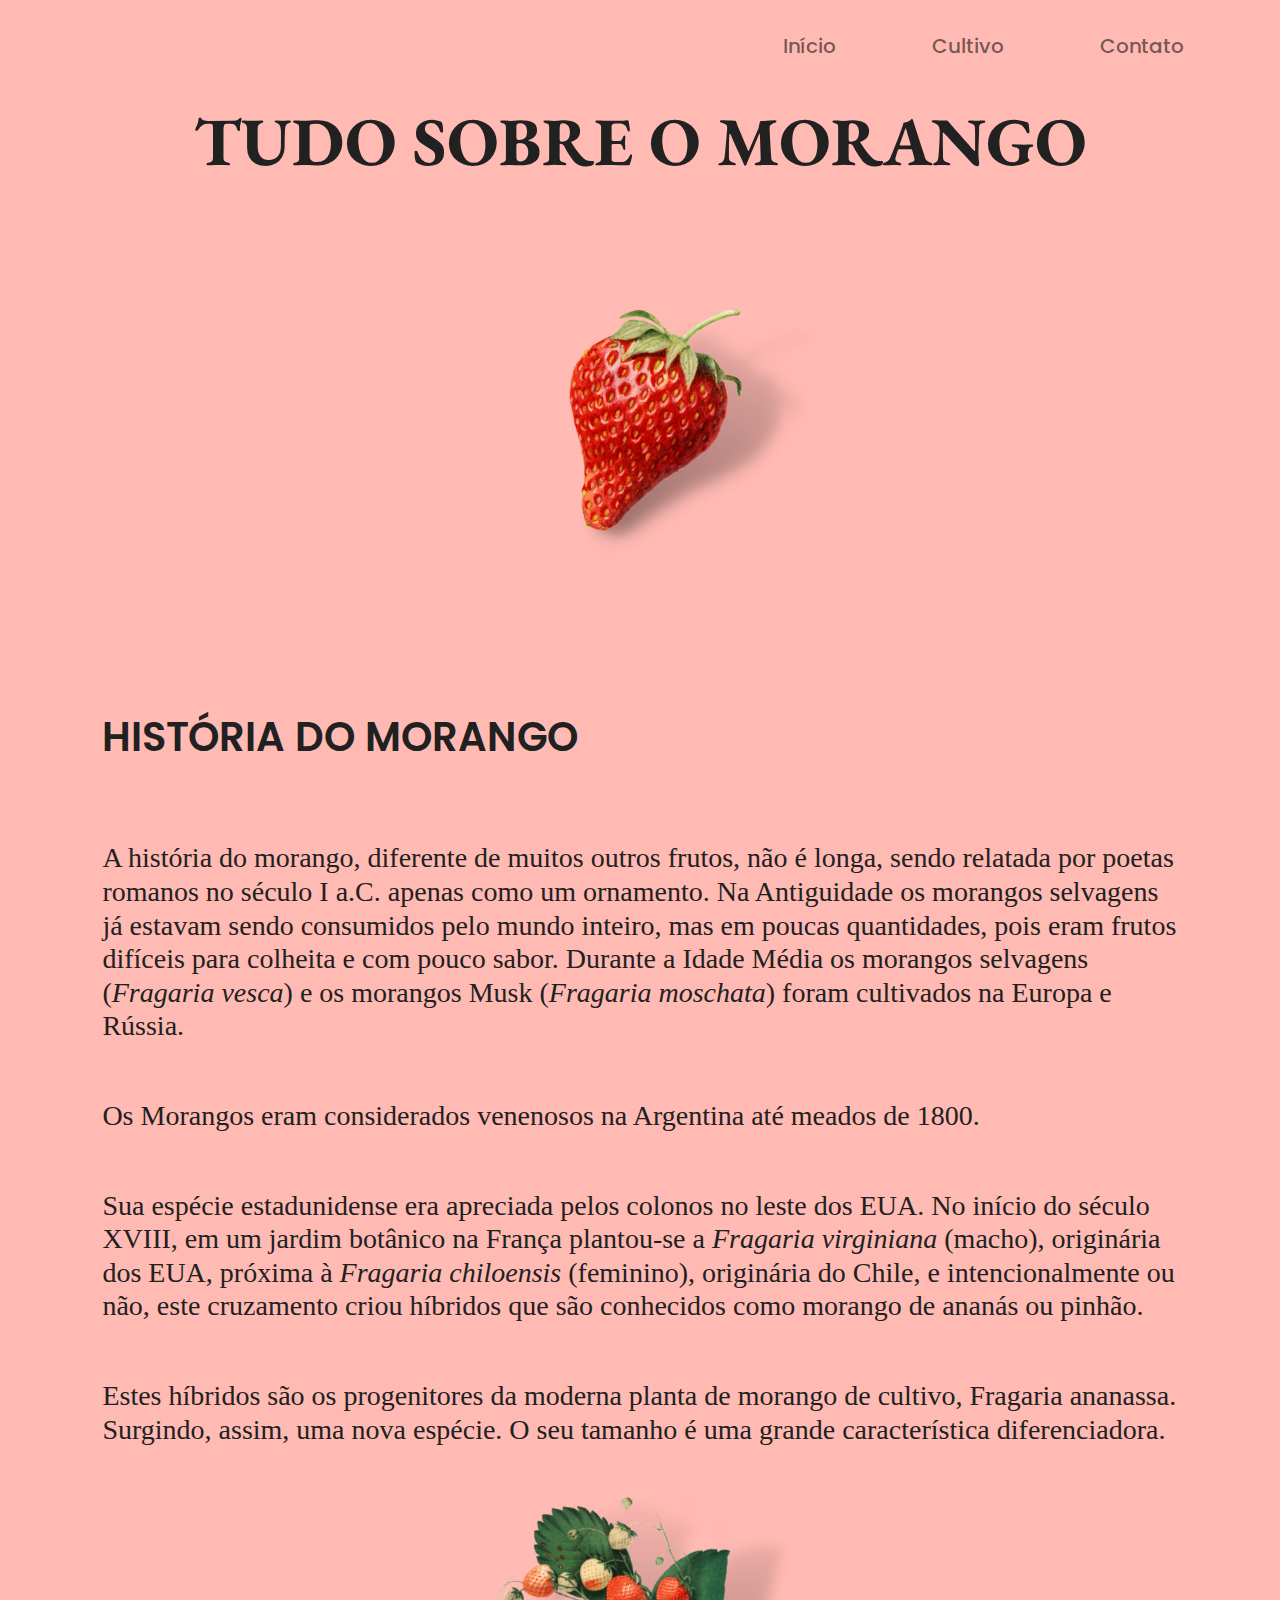
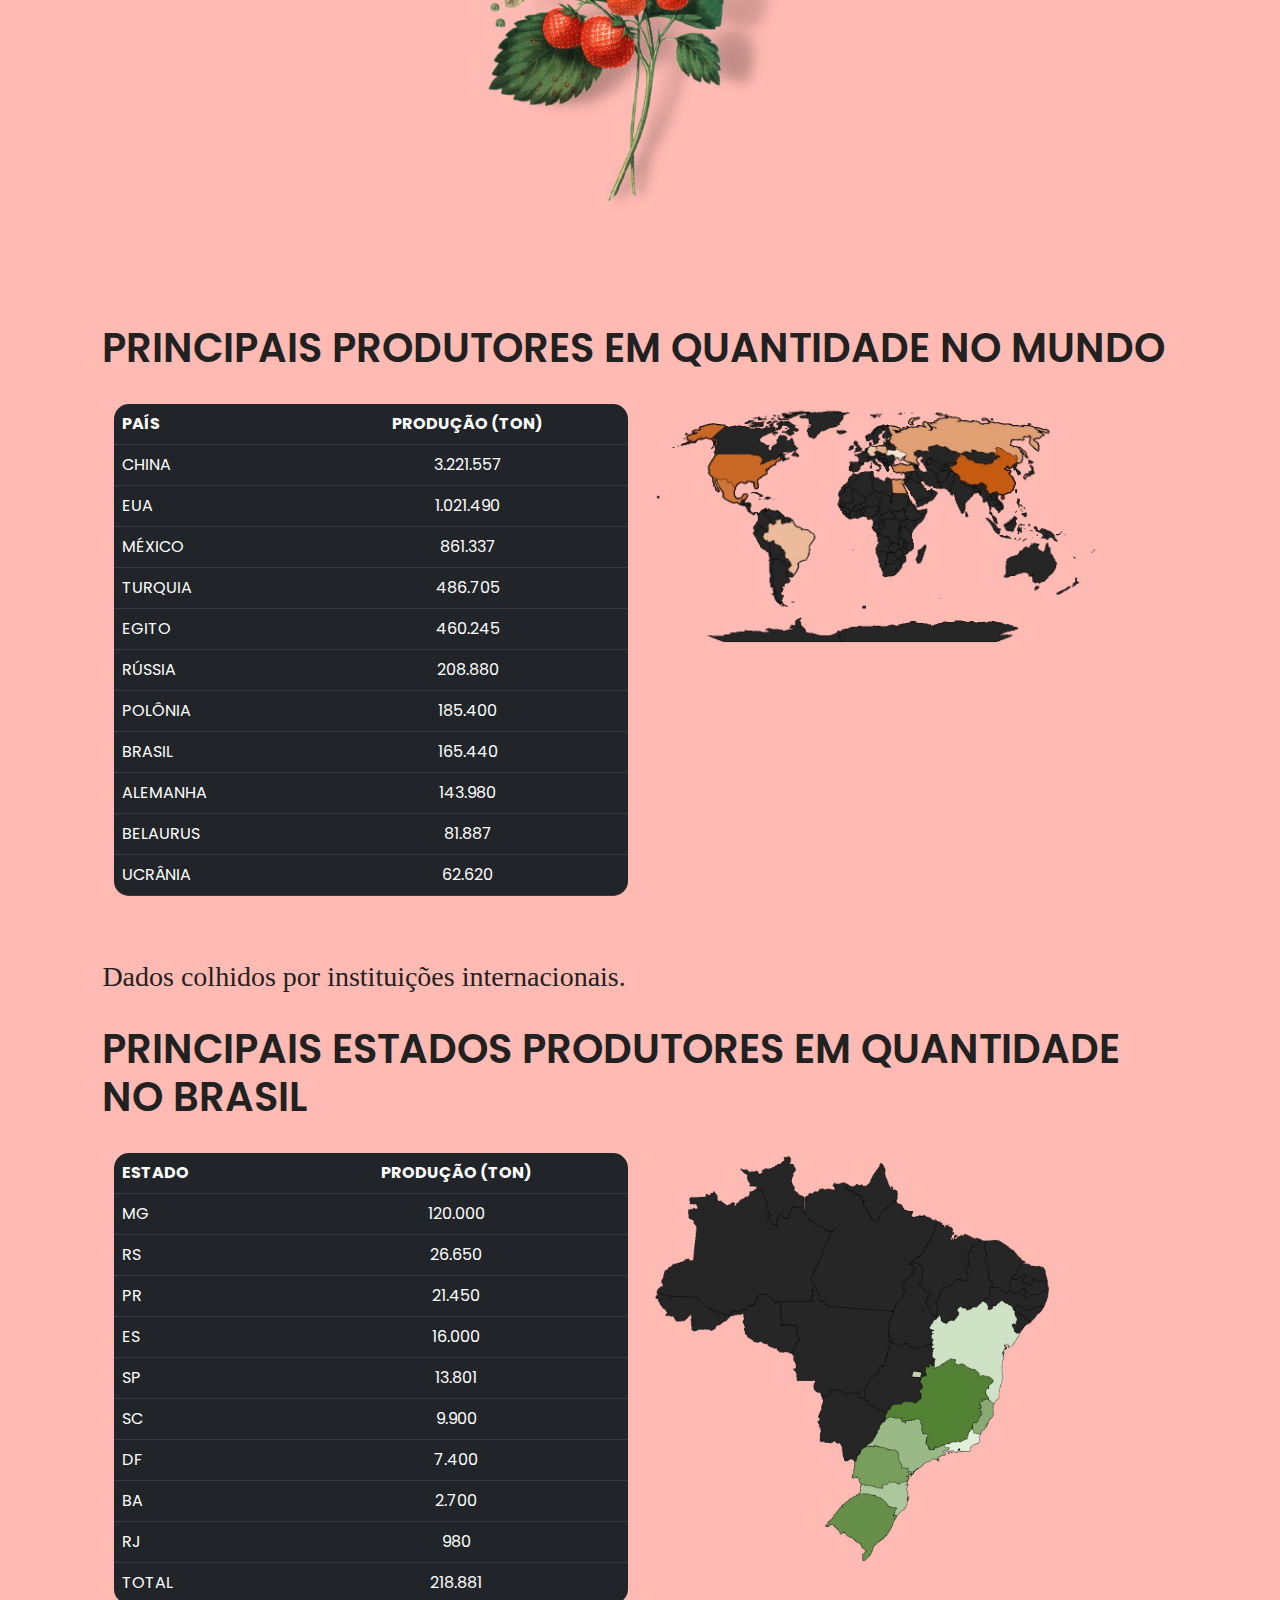
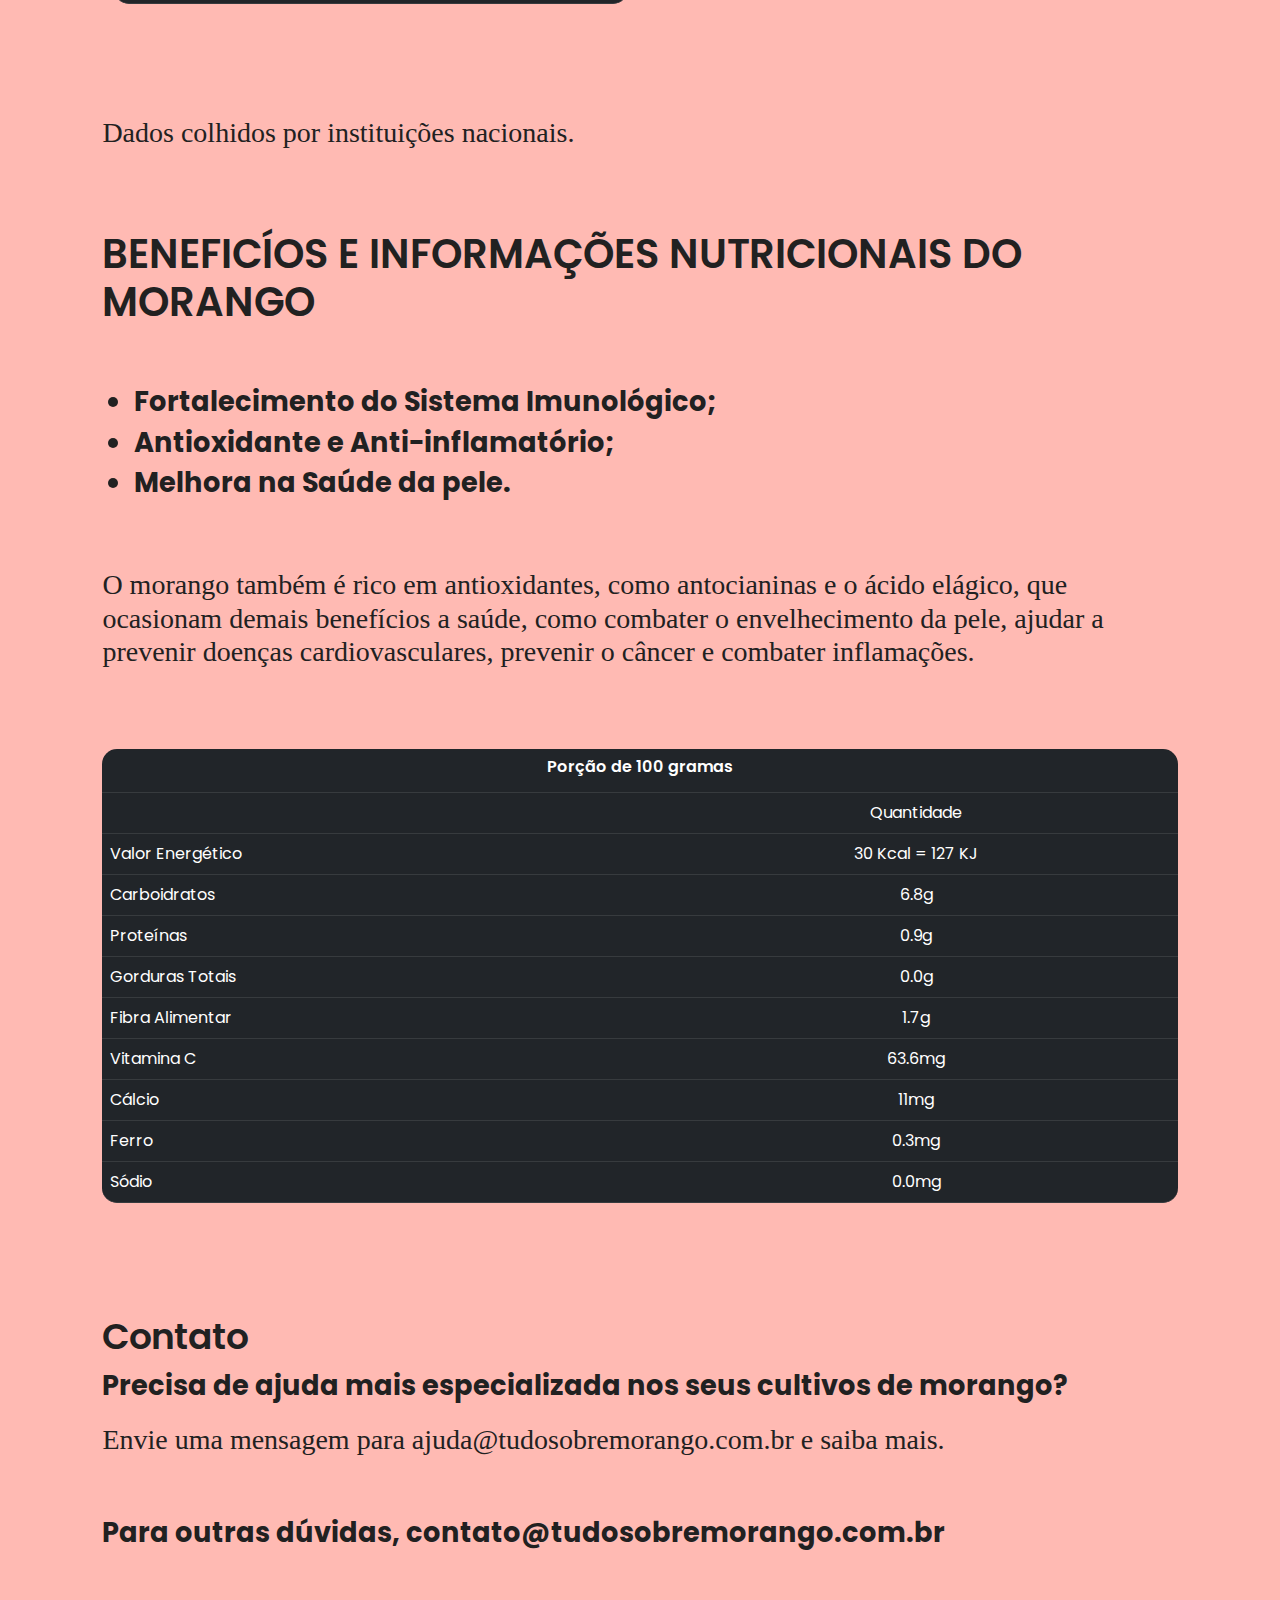
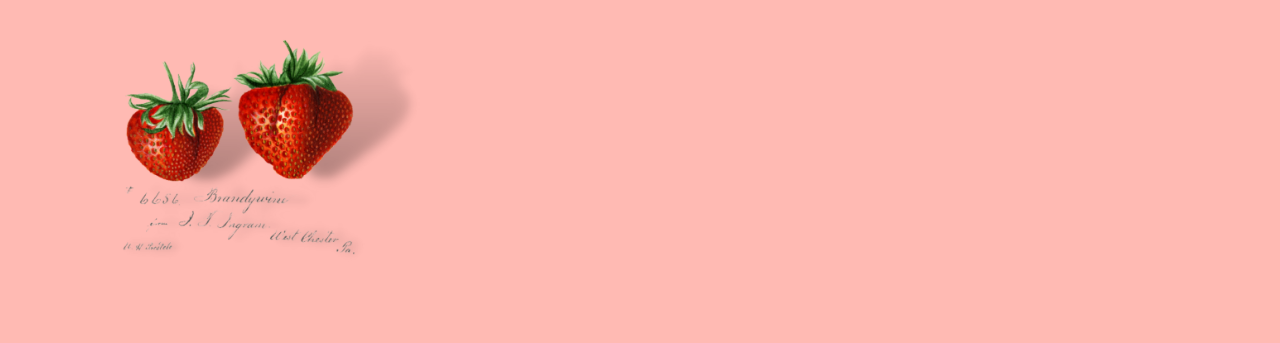
<file: index.html>
<!DOCTYPE html>
<html lang="pt">

<html>
<head>
    <meta charset="UTF-8" />
    <link rel="icon" type="image/x-icon" href="./IMG/favicon.ico">
    <meta name="robots" content="index, follow" />
    <meta name="description" content="Tudo sobre Morangos" />
    <title>Tudo Sobre Morangos</title>
    <link href="./CSS/bootstrap.css" rel="stylesheet">
    <link href="./CSS/my.css" rel="stylesheet">
    <link rel="icon" type="image/x-icon" href="./img/favicon.svg">  
    <link rel="preconnect" href="https://fonts.googleapis.com">
<link rel="preconnect" href="https://fonts.gstatic.com" crossorigin>
</head>
<body>
	<header class='navbar fixed-top navbar-light bg-navbar justify-content-end px-5 flex-md-row'>
	 <div class='d-flex align-items-start mt-3'>
			<ul class='navbar-nav flex-row'>
				
				<!-- Botão Início -->
				<li class='nav-item'>
					<a class='nav-link px-5 h5 mb-0 mt-2' href='index.html' id='btn-inicio'>Início</a>
				</li>
				
				<!-- Botão Cultivo -->
				<li class='nav-item'>
					<a class='nav-link px-5 h5 mb-0 mt-2' href='cultivo.html' id='btn-cultivo'>Cultivo</a>
				</li>
				
				<!-- Botão Contato -->
				<li class='nav-item'>
					<a class='nav-link px-5 h5 mb-0 mt-2' href='#contact' id='btn-contato'>Contato</a>
				</li>

			</ul>
	 </div>
	</header>
	    <br>
      <center>
      <h1 style="font-family:EB Garamond;">TUDO SOBRE O MORANGO</h1>
      <p>
        <img src="./IMG/morangoretro.png"  alt="Morango Retro">
      </p>
  </center>
  <article>
      <h2 id='historia do morango'>HISTÓRIA DO MORANGO</h2>
      <br>
      <p class='pt-5 h3 poppins400'>A história do morango, diferente de muitos outros frutos, não é longa, sendo relatada por poetas romanos no século I a.C. apenas como um ornamento. Na Antiguidade os morangos selvagens já estavam sendo consumidos pelo mundo inteiro, mas em poucas quantidades, pois eram frutos difíceis para colheita e com pouco sabor.  Durante a Idade Média os morangos selvagens (<i>Fragaria vesca</i>) e os morangos Musk (<i>Fragaria moschata</i>) foram cultivados na Europa e Rússia.</p>
      
      <p class='pt-5 h3 poppins400'>Os Morangos eram considerados venenosos na Argentina até meados de 1800.</p>
      
      <p class='pt-5 h3 poppins400'>Sua espécie estadunidense era apreciada pelos colonos no leste dos EUA. No início do século XVIII, em um jardim botânico na França plantou-se a <i>Fragaria virginiana</i> (macho), originária dos EUA, próxima à <i>Fragaria chiloensis</i> (feminino), originária do Chile, e intencionalmente ou não, este cruzamento criou híbridos que são conhecidos como morango de ananás ou pinhão.</p>
      
      <p class='pt-5 h3 poppins400'>Estes híbridos são os progenitores da moderna planta de morango de cultivo, Fragaria ananassa. Surgindo, assim, uma nova espécie. O seu tamanho é uma grande característica diferenciadora.</p>
      <br>
      <center><img src="./IMG/img2.png" style="width: 30%;" class="pb-5"></center>
      <br>	
    </article>
      <br>
  <article>
      <h2 id='principais paises produtores'>PRINCIPAIS PRODUTORES EM QUANTIDADE NO MUNDO</h2>
      <br>
   <div class='container-fluid Foljoss '>
     <div class='row'>
       <div class='col-6'>
        <table class='table table-dark'>
          <tbody>
          <tr>
            <th>PAÍS</th>
            <th class='text-center'>PRODUÇÃO (TON)</th>
          </tr>
          <tr>
            <td>CHINA</td>
            <td class='text-center'>3.221.557</td>
          </tr>
          <tr>
            <td>EUA</td>
            <td class='text-center'>1.021.490</td>
          </tr>
          <tr>
            <td>MÉXICO</td>
            <td class='text-center'>861.337</td>
          </tr>
          <tr>
            <td>TURQUIA</td>
            <td class='text-center'>486.705</td>
          </tr>
          <tr>
            <td>EGITO</td>
            <td class='text-center'>460.245</td>
          </tr>
          <tr>
            <td>RÚSSIA</td>
            <td class='text-center'>208.880</td>
          </tr>
          <tr>
            <td>POLÔNIA</td>
            <td class='text-center'>185.400</td>
          </tr>
          <tr>
            <td>BRASIL</td>
            <td class='text-center'>165.440</td>
          </tr>
          <tr>
            <td>ALEMANHA</td>
            <td class='text-center'>143.980</td>
          </tr>
          <tr>
            <td>BELAURUS</td>
            <td class='text-center'>81.887</td>
          </tr>
          <tr>
            <td>UCRÂNIA</td>
            <td class='text-center'>62.620</td>
          </tr>
          </tbody>
        </table>
       </div>
       <div class='col-6'>
        <img src='./IMG/mundomorango.png' alt='Mapa Mundial do Morango' width="450px">
       </div>
      </div>
   </div>
       <p class='pt-5 h3 poppins400'>Dados colhidos por instituições internacionais.</p>
  </article>
      <br>
  <article>
       <h2 id='principais estados produtores'>PRINCIPAIS ESTADOS PRODUTORES EM QUANTIDADE NO BRASIL</h2>
       <br>
   <div class='container-fluid Foljoss '>
     <div class='row'>
       <div class='col-6'>
        <table class='table table-dark'>
          <tbody>
            <tr>
              <th>ESTADO</th>
              <th class='text-center'>PRODUÇÃO (TON)</th>
            </tr>
            <tr>
              <td>MG</td>
              <td class='text-center'>120.000</td>
            </tr>
            <tr>
              <td>RS</td>
              <td class='text-center'>26.650</td>
            </tr>
            <tr>
              <td>PR</td>
              <td class='text-center'>21.450</td>
            </tr>
            <tr>
              <td>ES</td>
              <td class='text-center'>16.000</td>
            </tr>
            <tr>
              <td>SP</td>
              <td class='text-center'>13.801</td>
            </tr>
            <tr>
              <td>SC</td>
              <td class='text-center'>9.900</td>
            </tr>
            <tr>
              <td>DF</td>
              <td class='text-center'>7.400</td>
            </tr>
            <tr>
              <td>BA</td>
              <td class='text-center'>2.700</td>
            </tr>
            <tr>
              <td>RJ</td>
              <td class='text-center'>980</td>
            </tr>
            <tr>
              <td>TOTAL</td>
              <td class='text-center'>218.881</td>
            </tr>
          </tbody>
        </table>
       </div>
       <div class='col-6'>
        <img src='./IMG/brasilmorango.png' alt='Mapa Brasileiro do Morango' width="400px">
       </div>
     </div>
   </div>
    <br>
    <br>
       <p class='pt-5 h3 poppins400'>Dados colhidos por instituições nacionais.</p>
  </article>
  <article>
      <br>
      <br>
    <br>
			<h2 id='informacao nutricional'>BENEFICÍOS E INFORMAÇÕES NUTRICIONAIS DO MORANGO</h2>
      <br>
      <br>
			<ul>
					<li>Fortalecimento do Sistema Imunológico;</li>
					<li>Antioxidante e Anti-inflamatório;</li>
					<li>Melhora na Saúde da pele.</li>
			</ul>

      <p class='pt-5 h3 poppins400'>O morango também é rico em antioxidantes, como antocianinas e o ácido elágico, que ocasionam demais benefícios a saúde, como combater o envelhecimento da pele, ajudar a prevenir doenças cardiovasculares, prevenir o câncer e combater inflamações.</p>
      <br>
      <br>
    <br>
   <div class='col table-mob'>
			<table class='table table-dark'>
				  <tbody>
					  <tr>
						  <th colspan='2'><h3 class='text-center' style='font-size: 100%'>Porção de 100 gramas</h3></th>
						</tr>
						<tr>
							<td colspan='1'></td>
							<td scope='row' class='text-center'>Quantidade</td>
						</tr>
						<tr>
							<td>Valor Energético</td>
							<td class='text-center'>30 Kcal = 127 KJ</td>
						</tr>
						<tr>
							<td>Carboidratos</td>
							<td class='text-center'>6.8g</td>
						</tr>
						<tr>
							<td>Proteínas</td>
							<td class='text-center'>0.9g</td>
						</tr>
						<tr>
							<td>Gorduras Totais</td>
							<td class='text-center'>0.0g</td>
						</tr>
						<tr>
							<td>Fibra Alimentar</td>
							<td class='text-center'>1.7g</td>
						</tr>
						<tr>
							<td>Vitamina C</td>
							<td class='text-center'>63.6mg</td>
						</tr>
						<tr>
							<td>Cálcio</td>
							<td class='text-center'>11mg</td>
						</tr>
						<tr>
							<td>Ferro</td>
							<td class='text-center'>0.3mg</td>
						</tr>
						<tr>
							<td>Sódio</td>
							<td class='text-center'>0.0mg</td>
						</tr>					
				  </tbody>
			</table>
   </div>
  </article>
  <br>
  <br>
  <br>
  <br>

  <footer>
    <h3 id="contact">Contato</h3>
    <p>Precisa de ajuda mais especializada nos seus cultivos de morango? </p> 
    <p class='h3 poppins400'>Envie uma mensagem para ajuda@tudosobremorango.com.br e saiba mais. </p>
    <br>
    <br>
    <p>Para outras dúvidas, contato@tudosobremorango.com.br</p>
    <img src="./IMG/cont.png" style="width: 30%;" alt="Contato Tudo Sobre Morango" >
    
  </footer>
  <br>

</body>
</html>
</file>
<file: CSS/my.css>
@import url('https://fonts.googleapis.com/css2?family=Poppins:wght@300;400;500display=swap');
@import url('https://fonts.googleapis.com/css2?family=EB+Garamond&display=swap');

:root {
    --pk-color:				#FFBAB3;
    --blk-color:			#212121;
}

body {
  background-color:	var(--pk-color); 
  font-family: 'Poppins', 'sans-serif';
  color: var(--blk-color);
	margin:	6% 8% 0 8%;
}

@media (max-width: 1000px) {
	.Foljoss {
		padding-top: 17px;
	}
	.table-mob {
		width: 100%;
		font-size: 130%;
	}
}

.poppins400 {
	font-family: 'Poppins:400', 'sans-serif';
}

.bg-navbar {
	background-color: var(--pk-color);
}

.button {
    color:	rgb(0, 0, 0);
    padding:	16px 32px;
    text-align:	center;
    display: inline-block;
    font-size: 16px;
    margin: 4px 2px;
    transition-duration:	0.4s;
    cursor:	pointer;
}
  
.button5 {
    background-color: var(--pk-color);
    color:	var(--blk-color);
    border:	1px solid var(--blk-color);
}
  
.button5:hover {
    background-color:	var(--blk-color);
    color:	rgb(61, 61, 61);
}

table {
	border-collapse: separate;
	border-spacing:	0;
}

td{
  	word-wrap: break-word;
}

table tr:last-child td:last-child {
    border-bottom-right-radius:	15px;
}

table tr:last-child td:first-child {
	border-bottom-left-radius:	15px;
}

table tr:first-child th:first-child {
	border-top-left-radius:		15px;
}

table tr:first-child th:last-child {
	border-top-right-radius:	15px;
}

h1{
  font-size: 425%;
  font-weight: bold;
}

h2{
  font-size: 250%;
  font-weight: 600; 
}

h3{
  font-size: 225%;
  font-weight: 600;
}

p{
  font-size: 170%;
  font-weight: 700;
}

ul{
  font-size: 170%;
  font-weight: 700;
}

ol{
  font-size: 170%;
  font-weight: 700;
}

a{
  font-size: 150%;
  font-weight: 700;
}

.dot {
	height:					14px;
	width:					14px;
	display:				inline-block;
	border-color:			#212121;
	border-width:			2px;
	border-style:			solid;
	border-radius:			50%;
}


* {
  box-sizing: border-box;
  margin: 0;
  padding: 0;
}

.container {
  border: 0.3rem;
  display: flex;
  flex-wrap: wrap;
  justify-content: center;
}

.box{
  width: 30rem;
  height: 20rem;
}


:root {
  --bee-width: 200px;
  --bee-height: 100px;
  --bee-scale: 0.5;
  --cube-scale: 0.5;
  --bee-front: url("https://raw.githubusercontent.com/ifariat/3D-CSS-Minecraft-s-Bee/main/front.png");
  --bee-back: url("https://raw.githubusercontent.com/ifariat/3D-CSS-Minecraft-s-Bee/main/back.png");
  --bee-left: url("https://raw.githubusercontent.com/ifariat/3D-CSS-Minecraft-s-Bee/main/left.png");
  --bee-right: url("https://raw.githubusercontent.com/ifariat/3D-CSS-Minecraft-s-Bee/main/right.png");
  --bee-top: url("https://raw.githubusercontent.com/ifariat/3D-CSS-Minecraft-s-Bee/main/top.png");
  --bee-bottom: url("https://raw.githubusercontent.com/ifariat/3D-CSS-Minecraft-s-Bee/main/bottom.png");
  --bee-antenna: url("https://raw.githubusercontent.com/ifariat/3D-CSS-Minecraft-s-Bee/main/antenna.png");
  --bee-wing: url("https://raw.githubusercontent.com/ifariat/3D-CSS-Minecraft-s-Bee/main/wing.png");
  --bee-leg: url("https://raw.githubusercontent.com/ifariat/3D-CSS-Minecraft-s-Bee/main/leg.png");
  --cube-sides: url("https://raw.githubusercontent.com/ifariat/3D-CSS-Minecraft-s-Bee/main/sides.jpg");
  --cube-top: url("https://raw.githubusercontent.com/ifariat/3D-CSS-Minecraft-s-Bee/main/top.jpg");
  --cube-bottom: url("https://raw.githubusercontent.com/ifariat/3D-CSS-Minecraft-s-Bee/main/bottom.jpg");
  --rose: url("https://raw.githubusercontent.com/ifariat/3D-CSS-Minecraft-s-Bee/main/rose.png");
  --grass: url("https://raw.githubusercontent.com/ifariat/3D-CSS-Minecraft-s-Bee/main/grass.png");
}


.scene {
  perspective: 700px;
  transform-style: preserve-3d;
  width: 100%;
  display: flex;
  overflow: hidden;
  justify-content: center;
  flex-direction: column;
  align-items: center;
}

.bee {
  width: 400px;
  height: 400px;
  position: relative;
  transform-style: preserve-3d;
  display: flex;
  justify-content: center;
  align-items: center;
  transform-origin: top;
  animation: shake 8s linear infinite;
  bottom: -10px;
}
.bee_face {
  position: absolute;
  width: 280px;
  height: 200px;
  display: flex;
  justify-content: center;
  align-items: center;
  font-size: 30px;
  filter: saturate(1.2);
}
.bee_face.top {
  background: var(--bee-top) center / cover no-repeat;
  transform: translateY(-100px) rotateX(90deg) rotateZ(90deg);
  box-shadow: inset 0 0 70px 0px rgb(0 0 0 / 70%);
}
.bee_face.bottom {
  background: var(--bee-bottom) center / cover no-repeat;
  transform: translateY(100px) rotateX(90deg) rotateZ(90deg);
  box-shadow: inset 0 0 70px 0px rgb(0 0 0 / 70%);
}
.bee_face.right {
  background: var(--bee-right) center / cover no-repeat;
  transform: translateX(100px) rotateY(90deg);
  box-shadow: inset 0 0 70px 0px rgb(0 0 0 / 70%);
}
.bee_face.left {
  background: var(--bee-left) center / cover no-repeat;
  transform: translateX(-100px) rotateY(-90deg);
  box-shadow: inset 0 0 70px 0px rgb(0 0 0 / 70%);
}
.bee_face.front {
  background: var(--bee-front) center / contain no-repeat;
  transform: translateZ(140px);
  width: 200px;
  height: 200px;
}
.bee_face.back {
  background: var(--bee-back) center / cover no-repeat;
  transform: translateZ(-140px) rotateY(-180deg);
  width: 200px;
  height: 200px;
  box-shadow: inset 0 0 70px 0px rgb(0 0 0 / 70%);
}
.antenna {
  position: absolute;
  width: 70px;
  height: 55px;
  background: var(--bee-antenna) center / cover no-repeat;
}
.antenna_right {
  transform: translate3d(50px, -71px, 170px) rotateY(90deg);
}
.antenna_left {
  transform: translate3d(-50px, -71px, 170px) rotateY(90deg);
}
.leg {
  position: absolute;
  width: 30px;
  height: 50px;
  background: var(--bee-leg);
  background-size: cover;
}
.leg_right_one {
  transform: translate3d(50px, 125px, -30px) rotateX(-10deg);
}
.leg_right_two {
  transform: translate3d(50px, 125px, 30px) rotateX(-10deg);
}
.leg_right_three {
  transform: translate3d(50px, 125px, 90px) rotateX(-10deg);
}
.leg_left_one {
  transform: translate3d(-50px, 125px, -30px) rotateX(-10deg);
}
.leg_left_two {
  transform: translate3d(-50px, 125px, 30px) rotateX(-10deg);
}
.leg_left_three {
  transform: translate3d(-50px, 125px, 90px) rotateX(-10deg);
}
.wing {
  width: 300px;
  height: 200px;
}
.wing_left {
  background: var(--bee-wing) center / contain no-repeat;
  transform-origin: top right;
  transform: translate3d(-150px, -1px, 130px) rotateY(90deg) rotateX(90deg)
    scale3d(-1, 1, 1);
  animation: fly_left 120ms infinite linear;
}
.wing_right {
  background: var(--bee-wing) center / contain no-repeat;
  transform-origin: top left;
  transform: translate3d(150px, -1px, -65px) rotateY(90deg) rotateX(90deg)
    scale3d(-1, -1, 1);
  animation: fly_right 120ms infinite linear;
}

.stinger {
  width: 50px;
  height: 30px;
  background-color: #1d1d25;
  transform: translateZ(-160px) rotateY(90deg);
  position: absolute;
}


@keyframes spin {
  0% {
    transform: translateY(-100px) rotateX(0deg) rotateY(0deg)
      scale3d(var(--cube-scale), var(--cube-scale), var(--cube-scale));
  }
  50% {
    transform: translateY(-100px) rotateX(0deg) rotateY(180deg)
      scale3d(var(--cube-scale), var(--cube-scale), var(--cube-scale));
  }
  100% {
    transform: translateY(-100px) rotateX(0deg) rotateY(360deg)
      scale3d(var(--cube-scale), var(--cube-scale), var(--cube-scale));
  }
}
@keyframes shake {
  0% {
    transform-origin: top;
    transform: translateY(100px) rotateY(0) rotateX(0)
      scale3d(var(--bee-scale), var(--bee-scale), var(--bee-scale));
  }
  50% {
    transform-origin: top;
    transform: translateY(120px) rotateY(180deg) rotateX(10deg)
      scale3d(var(--bee-scale), var(--bee-scale), var(--bee-scale));
  }
  100% {
    transform-origin: top;
    transform: translateY(100px) rotateY(360deg) rotateX(0deg)
      scale3d(var(--bee-scale), var(--bee-scale), var(--bee-scale));
  }
}
@keyframes fly_right {
  0% {
    transform-origin: top left;
    transform: translate3d(150px, -1px, -65px) rotateY(90deg) rotateX(90deg)
      scale3d(-1, -1, 1);
  }
  50% {
    transform-origin: top left;
    transform: translate3d(150px, -1px, -65px) rotateY(90deg) rotateX(30deg)
      scale3d(-1, -1, 1);
  }
  100% {
    transform-origin: top left;
    transform: translate3d(150px, -1px, -65px) rotateY(90deg) rotateX(90deg)
      scale3d(-1, -1, 1);
  }
}
@keyframes fly_left {
  0% {
    transform-origin: top right;
    transform: translate3d(-150px, -1px, 130px) rotateY(90deg) rotateX(90deg)
      scale3d(-1, 1, 1);
  }
  50% {
    transform-origin: top right;
    transform: translate3d(-150px, -1px, 130px) rotateY(90deg) rotateX(160deg)
      scale3d(-1, 1, 1);
  }
  100% {
    transform-origin: top right;
    transform: translate3d(-150px, -1px, 130px) rotateY(90deg) rotateX(90deg)
      scale3d(-1, 1, 1);
  }
}

@media (max-height: 570px) {
  .bee {
    bottom: -140px;
  }
  .cube {
    bottom: -100px;
  }
}
</file>
